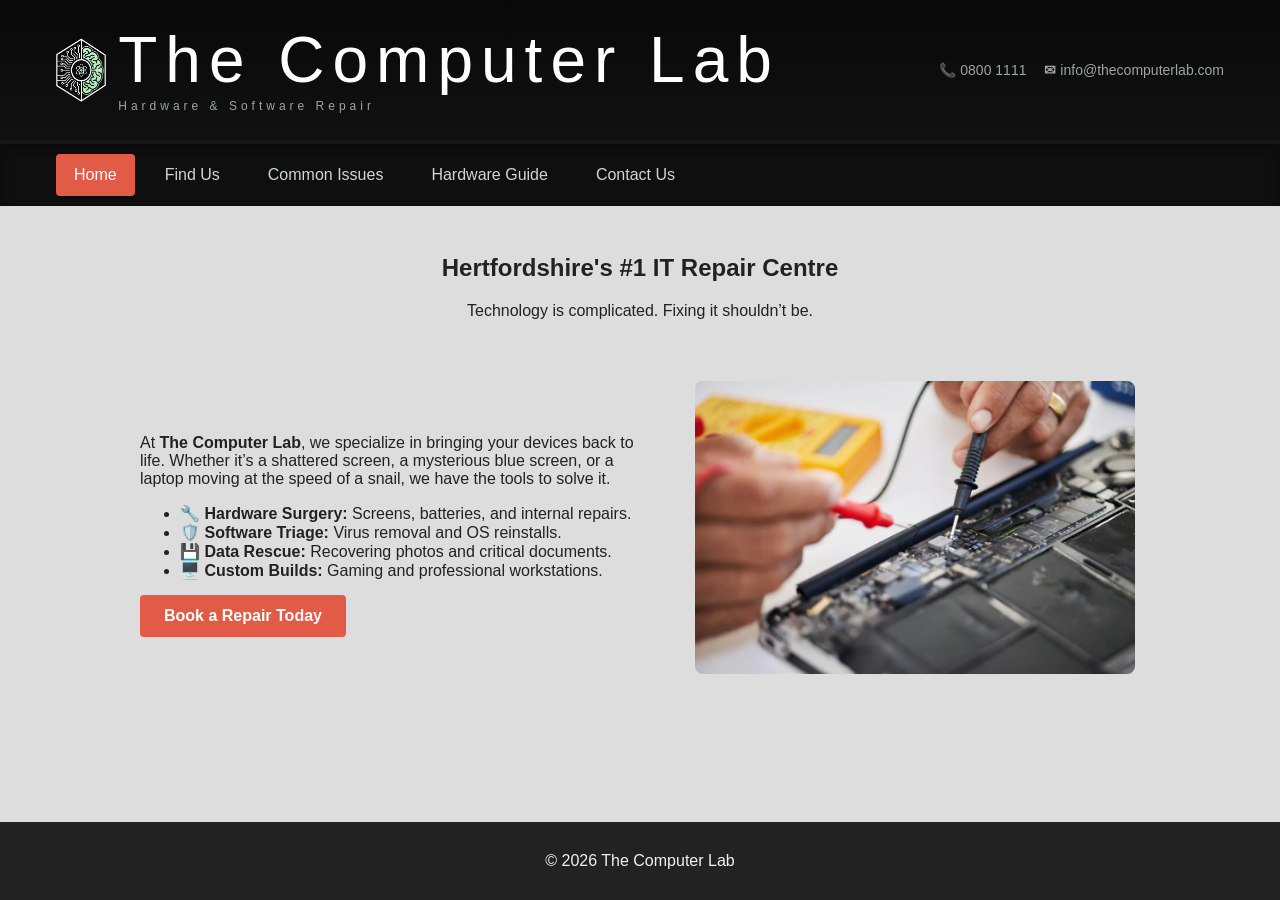
<file: index.html>
<!DOCTYPE html>
<html lang="en">
<head>
    <meta charset="utf-8">
    <meta name="viewport" content="width=device-width, initial-scale=1">
    <title>The Computer Lab - Hardware & Software Repair</title>
    <link rel="stylesheet" href="styles.css">
</head>
<body>
    <header class="site-header">
        <div class="header-inner">
            <div class="brand">
                <img src="images/logo.png" alt="Logo" class="logo">
                <div class="logo-text">The Computer Lab<span class="sub">Hardware & Software Repair</span></div>
            </div>

            <div class="header-contacts">
                <div class="contact-item"><strong>📞</strong> 0800 1111</div>
                <div class="contact-item"><strong>✉</strong> info@thecomputerlab.com</div>
            </div>
        </div>

        <nav class="main-nav">
            <ul>
                <li><a class="active" href="index.html">Home</a></li>
                <li><a href="findUs.html">Find Us</a></li>
                <li><a href="commonIssues.html">Common Issues</a></li>
                <li><a href="hardwareGuide.html">Hardware Guide</a></li>
                <li><a href="contactUs.html">Contact Us</a></li>
            </ul>
        </nav>
    </header>

    <main class="content">
        <section class="hero-section">
            <h2>Hertfordshire's #1 IT Repair Centre</h2>
            <p class="tagline">Technology is complicated. Fixing it shouldn’t be.</p>

            <div class="flex-container">
                <div class="text-side">
                    <p>At <strong>The Computer Lab</strong>, we specialize in bringing your devices back to life. Whether it’s a shattered screen, a mysterious blue screen, or a laptop moving at the speed of a snail, we have the tools to solve it.</p>
                    
                    <ul class="service-list">
                        <li><span>🔧</span> <strong>Hardware Surgery:</strong> Screens, batteries, and internal repairs.</li>
                        <li><span>🛡️</span> <strong>Software Triage:</strong> Virus removal and OS reinstalls.</li>
                        <li><span>💾</span> <strong>Data Rescue:</strong> Recovering photos and critical documents.</li>
                        <li><span>🖥️</span> <strong>Custom Builds:</strong> Gaming and professional workstations.</li>
                    </ul>

                    <a href="contactUs.html" class="btn-primary">Book a Repair Today</a>
                </div>

                <div class="image-capsule">
                    <img src="images/ManSolderingLaptop.webp" alt="Professional repair" class="repair-img">
                </div>
            </div>
        </section>
    </main>

    <footer class="footer">
        <p>&#169; 2026 The Computer Lab</p>
    </footer>
</body>
</html>
</file>
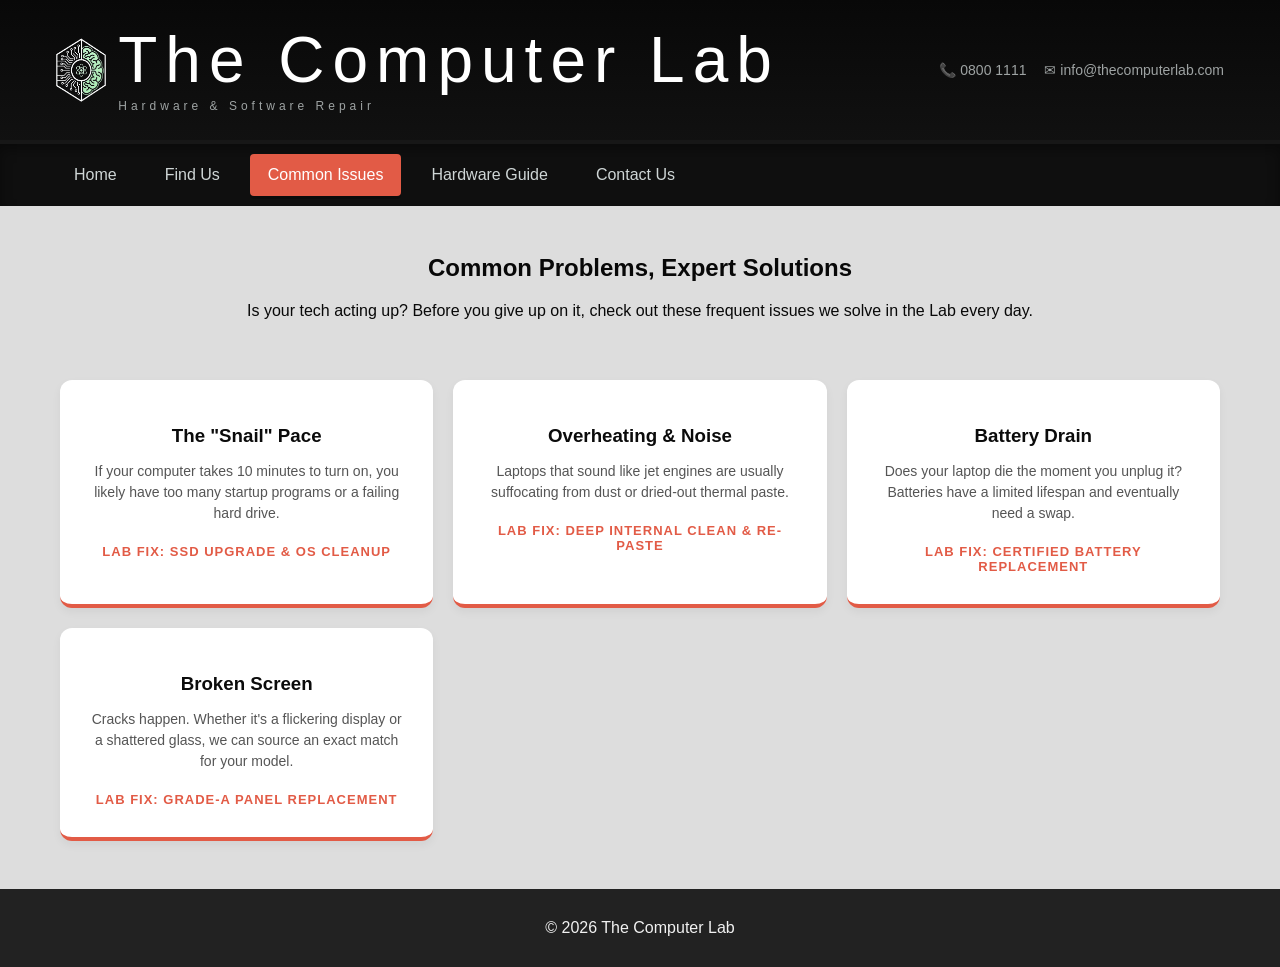
<file: commonIssues.html>
<!DOCTYPE html>
<html lang="en">
<head>
    <meta charset="utf-8">
    <meta name="viewport" content="width=device-width, initial-scale=1">
    <title>The Computer Lab - Hardware & Software Repair</title>
    <link rel="stylesheet" href="styles.css">
</head>
<body>
    <header class="site-header">
        <div class="header-inner">
            <div class="brand">
                <img src="images/logo.png" alt="Logo for The Computer Lab" class="logo">
                <div class="logo-text">The Computer Lab<span class="sub">Hardware & Software Repair</span></div>
            </div>

            <div class="header-contacts">
                <div class="contact-item">📞 0800 1111</div>
                <div class="contact-item">✉ info@thecomputerlab.com</div>
            </div>
        </div>

        <nav class="main-nav">
            <ul>
                <li><a href="index.html">Home</a></li>
                <li><a href="findUs.html">Find Us</a></li>
                <li><a class="active" href="commonIssues.html">Common Issues</a></li>
                <li><a href="hardwareGuide.html">Hardware Guide</a></li>
                <li><a href="contactUs.html">Contact Us</a></li>
            </ul>
        </nav>
    </header>

    <main class="content">
        <div class="intro-section">
            <h2>Common Problems, Expert Solutions</h2>
            <p>Is your tech acting up? Before you give up on it, check out these frequent issues we solve in the Lab every day.</p>
        </div>

        <div class="issues-grid">
            <div class="issue-card">
                <div class="issue-icon"></div>
                <h3>The "Snail" Pace</h3>
                <p>If your computer takes 10 minutes to turn on, you likely have too many startup programs or a failing hard drive.</p>
                <span class="lab-fix">Lab Fix: SSD Upgrade & OS Cleanup</span>
            </div>

            <div class="issue-card">
                <div class="issue-icon"></div>
                <h3>Overheating & Noise</h3>
                <p>Laptops that sound like jet engines are usually suffocating from dust or dried-out thermal paste.</p>
                <span class="lab-fix">Lab Fix: Deep Internal Clean & Re-paste</span>
            </div>

            <div class="issue-card">
                <div class="issue-icon"></div>
                <h3>Battery Drain</h3>
                <p>Does your laptop die the moment you unplug it? Batteries have a limited lifespan and eventually need a swap.</p>
                <span class="lab-fix">Lab Fix: Certified Battery Replacement</span>
            </div>

            <div class="issue-card">
                <div class="issue-icon"></div>
                <h3>Broken Screen</h3>
                <p>Cracks happen. Whether it's a flickering display or a shattered glass, we can source an exact match for your model.</p>
                <span class="lab-fix">Lab Fix: Grade-A Panel Replacement</span>
            </div>
        </div>
    </main>

    <footer class="footer">
        <p>&#169; 2026 The Computer Lab</p>
    </footer>
</body>
</html>
</file>
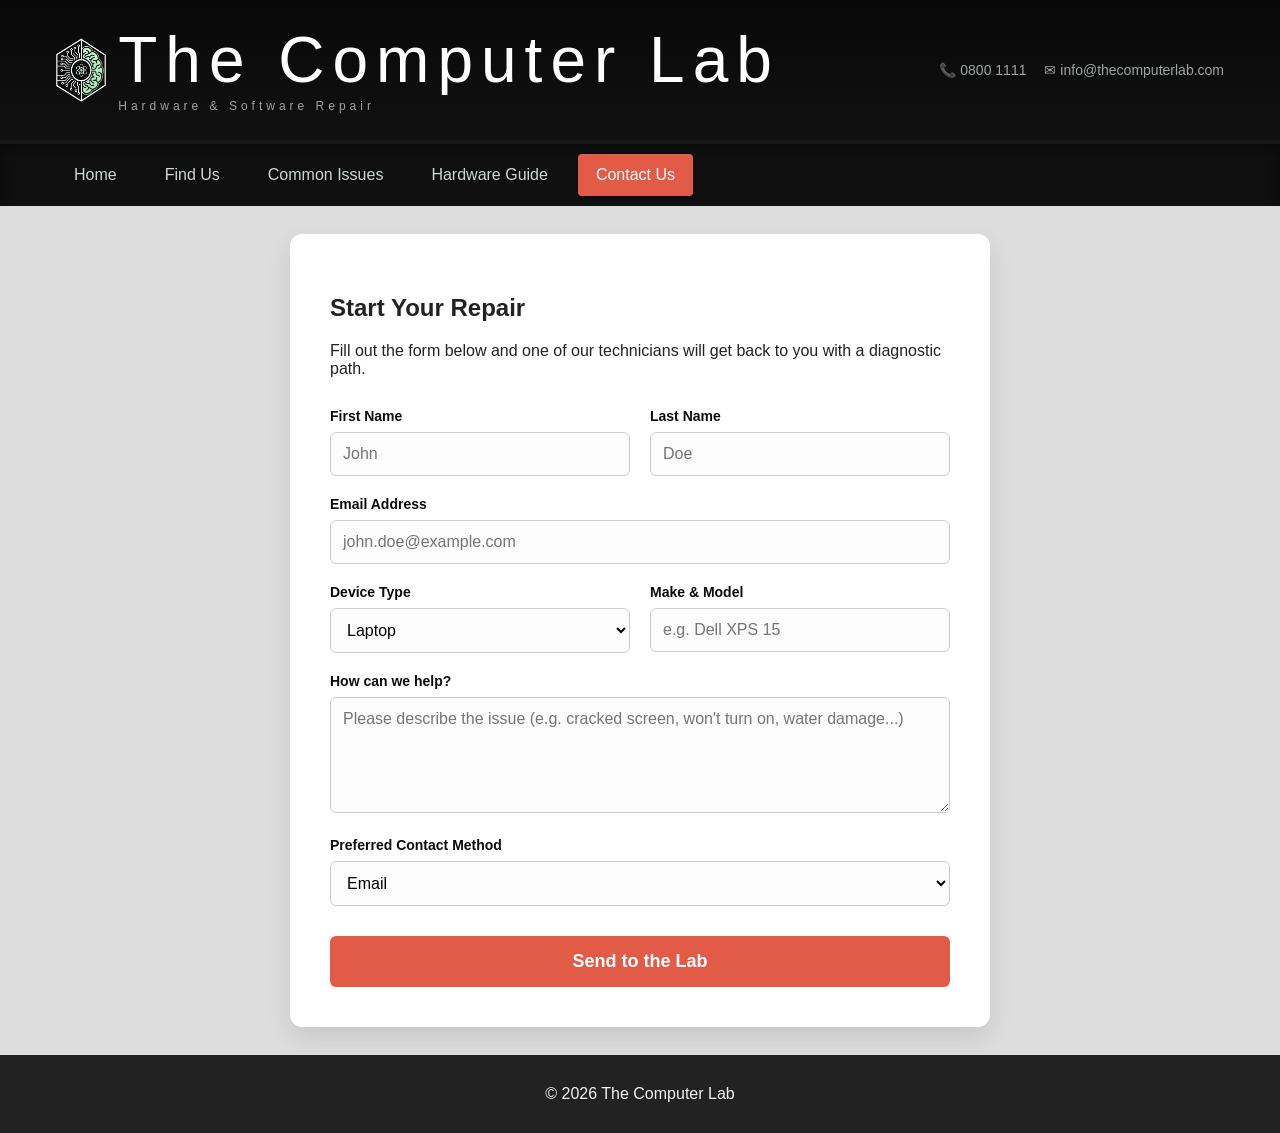
<file: contactUs.html>
<!DOCTYPE html>
<html lang="en">
<head>
    <meta charset="utf-8">
    <meta name="viewport" content="width=device-width, initial-scale=1">
    <title>The Computer Lab - Hardware & Software Repair</title>
    <link rel="stylesheet" href="styles.css">
</head>
<body>
    <header class="site-header">
        <div class="header-inner">
            <div class="brand">
                <img src="images/logo.png" alt="Logo for The Computer Lab" class="logo">
                <div class="logo-text">The Computer Lab<span class="sub">Hardware & Software Repair</span></div>
            </div>

            <div class="header-contacts">
                <div class="contact-item">📞 0800 1111</div>
                <div class="contact-item">✉ info@thecomputerlab.com</div>
            </div>
        </div>

        <nav class="main-nav">
            <ul>
                <li><a href="index.html">Home</a></li>
                <li><a href="findUs.html">Find Us</a></li>
                <li><a href="commonIssues.html">Common Issues</a></li>
                <li><a href="hardwareGuide.html">Hardware Guide</a></li>
                <li><a class="active" href="contactUs.html">Contact Us</a></li>
            </ul>
        </nav>
    </header>

    <main class="content">
    <div class="contact-container">
        <h2>Start Your Repair</h2>
        <p>Fill out the form below and one of our technicians will get back to you with a diagnostic path.</p>
        
        <form class="repair-form" action="/action_page.php" method="post">
            <div class="form-group-row">
                <div class="form-group">
                    <label for="fname">First Name</label>
                    <input type="text" id="fname" name="fname" placeholder="John" required>
                </div>
                <div class="form-group">
                    <label for="lname">Last Name</label>
                    <input type="text" id="lname" name="lname" placeholder="Doe" required>
                </div>
            </div>

            <div class="form-group">
                <label for="email">Email Address</label>    
                <input type="email" id="email" name="email" placeholder="john.doe@example.com" required>
            </div>

            <div class="form-group-row">
                <div class="form-group">
                    <label for="device">Device Type</label>
                    <select id="device" name="device">
                        <option value="laptop">Laptop</option>
                        <option value="desktop">Desktop / Gaming PC</option>
                        <option value="mac">Apple Mac</option>
                        <option value="tablet">Tablet / iPad</option>
                        <option value="other">Other</option>
                    </select>
                </div>
                <div class="form-group">
                    <label for="model">Make & Model</label>
                    <input type="text" id="model" name="model" placeholder="e.g. Dell XPS 15">
                </div>
            </div>

            <div class="form-group">
                <label for="help">How can we help?</label>
                <textarea id="help" name="help" rows="5" placeholder="Please describe the issue (e.g. cracked screen, won't turn on, water damage...)"></textarea>
            </div>

            <div class="form-group">
                <label for="contact-method">Preferred Contact Method</label>
                <select id="contact-method" name="contact-method">
                    <option value="email">Email</option>
                    <option value="phone">Phone Call</option>
                    <option value="text">SMS / Text Message</option>
                </select>
            </div>

            <button type="submit" class="submit-btn">Send to the Lab</button>
        </form> 
    </div>
</main>

    <footer class="footer">
        <p>&#169; 2026 The Computer Lab</p>
    </footer>
</body>
</html>
</file>
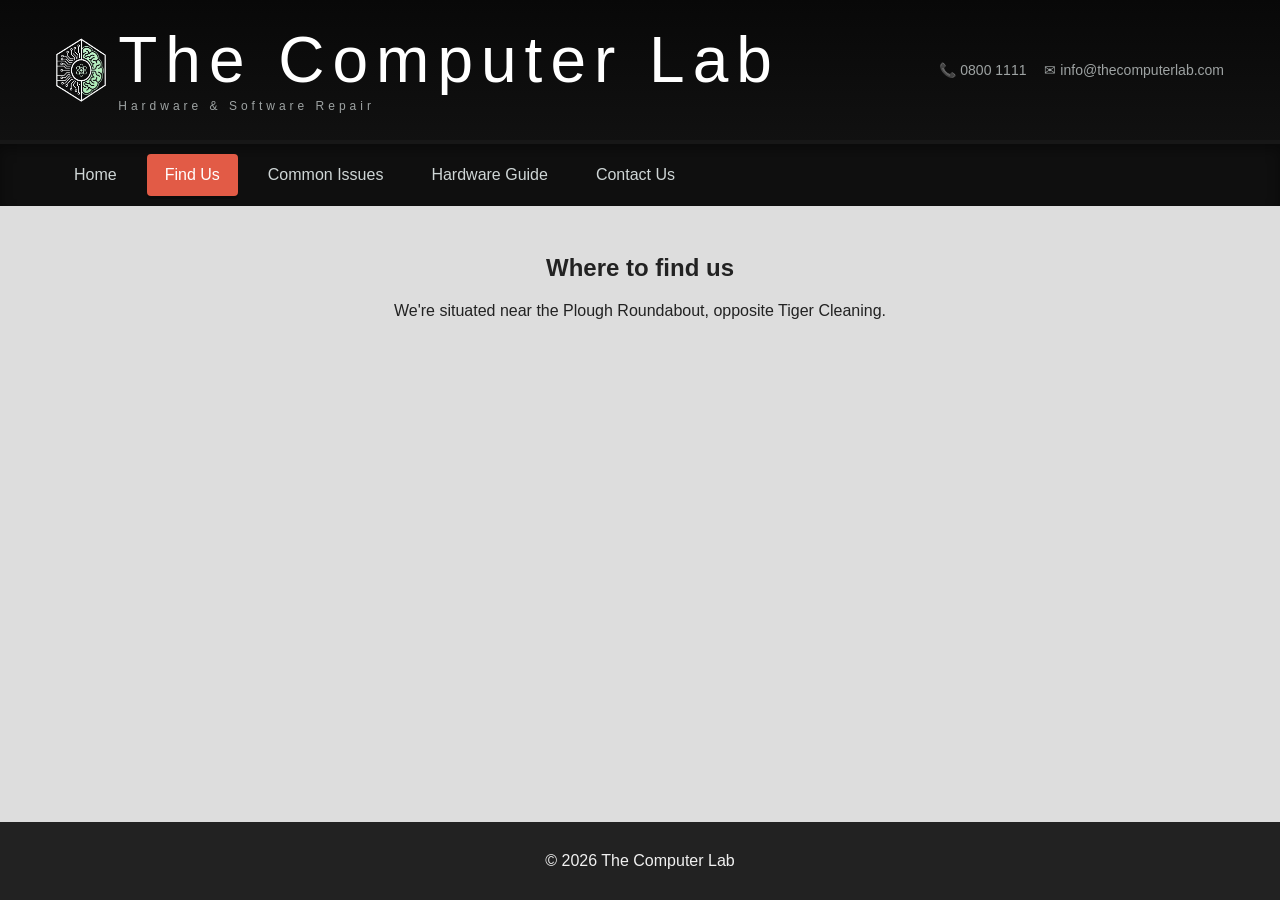
<file: findUs.html>
<!DOCTYPE html>
<html lang="en">
<head>
    <meta charset="utf-8">
    <meta name="viewport" content="width=device-width, initial-scale=1">
    <title>The Computer Lab - Hardware & Software Repair</title>
    <link rel="stylesheet" href="styles.css">
</head>
<body>
    <header class="site-header">
        <div class="header-inner">
            <div class="brand">
                <img src="images/logo.png" alt="Logo for The Computer Lab" class="logo">
                <div class="logo-text">The Computer Lab<span class="sub">Hardware & Software Repair</span></div>
            </div>

            <div class="header-contacts">
                <div class="contact-item">📞 0800 1111</div>
                <div class="contact-item">✉ info@thecomputerlab.com</div>
            </div>
        </div>

        <nav class="main-nav">
            <ul>
                <li><a href="index.html">Home</a></li>
                <li><a class="active" href="findUs.html">Find Us</a></li>
                <li><a href="commonIssues.html">Common Issues</a></li>
                <li><a href="hardwareGuide.html">Hardware Guide</a></li>
                <li><a href="contactUs.html">Contact Us</a></li>
            </ul>
        </nav>
    </header>

    <main class="content">
        <h2>Where to find us</h2>
        <p>We're situated near the Plough Roundabout, opposite Tiger Cleaning. </p>
        <div class="maps">
            <iframe src="https://www.google.com/maps/embed?pb=!1m18!1m12!1m3!1d441.5511452381293!2d-0.4742023826043319!3d51.74670553460415!2m3!1f0!2f0!3f0!3m2!1i1024!2i768!4f13.1!3m3!1m2!1s0x4876415fdaf1dd49%3A0x4ae88def6f8a1393!2sThe%20Plough%20Roundabout%2C%20Hemel%20Hempstead!5e0!3m2!1sen!2suk!4v1776845516202!5m2!1sen!2suk" width="600" height="450" style="border:0;" allowfullscreen="" loading="lazy" referrerpolicy="no-referrer-when-downgrade"></iframe>
        </div>
    </main>

    <footer class="footer">
        <p>&#169; 2026 The Computer Lab</p>
    </footer>
</body>
</html>
</file>
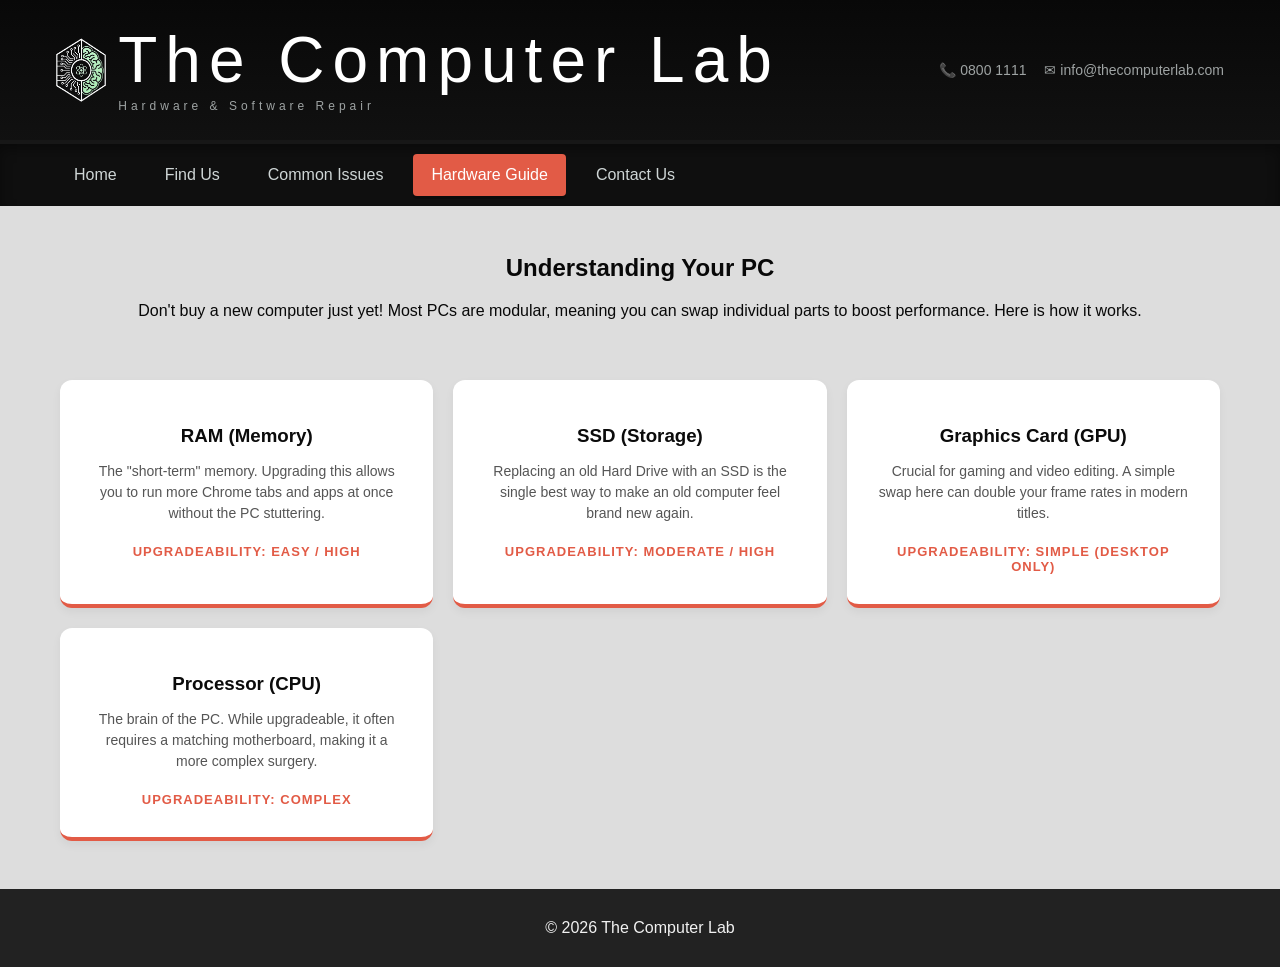
<file: hardwareGuide.html>
<!DOCTYPE html>
<html lang="en">
<head>
    <meta charset="utf-8">
    <meta name="viewport" content="width=device-width, initial-scale=1">
    <title>Hardware Guide - The Computer Lab</title>
    <link rel="stylesheet" href="styles.css">
</head>
<body>
    <header class="site-header">
        <div class="header-inner">
            <div class="brand">
                <img src="images/logo.png" alt="Logo for The Computer Lab" class="logo">
                <div class="logo-text">The Computer Lab<span class="sub">Hardware & Software Repair</span></div>
            </div>

            <div class="header-contacts">
                <div class="contact-item">📞 0800 1111</div>
                <div class="contact-item">✉ info@thecomputerlab.com</div>
            </div>
        </div>

        <nav class="main-nav">
            <ul>
                <li><a href="index.html">Home</a></li>
                <li><a href="findUs.html">Find Us</a></li>
                <li><a href="commonIssues.html">Common Issues</a></li>
                <li><a class="active" href="hardwareGuide.html">Hardware Guide</a></li>
                <li><a href="contactUs.html">Contact Us</a></li>
            </ul>
        </nav>
    </header>

    <main class="content">
        <div class="intro-section">
            <h2>Understanding Your PC</h2>
            <p>Don't buy a new computer just yet! Most PCs are modular, meaning you can swap individual parts to boost performance. Here is how it works.</p>
        </div>

        <div class="issues-grid">
            <div class="issue-card">
                <div class="issue-icon"></div>
                <h3>RAM (Memory)</h3>
                <p>The "short-term" memory. Upgrading this allows you to run more Chrome tabs and apps at once without the PC stuttering.</p>
                <span class="lab-fix">Upgradeability: Easy / High</span>
            </div>

            <div class="issue-card">
                <div class="issue-icon"></div>
                <h3>SSD (Storage)</h3>
                <p>Replacing an old Hard Drive with an SSD is the single best way to make an old computer feel brand new again.</p>
                <span class="lab-fix">Upgradeability: Moderate / High</span>
            </div>

            <div class="issue-card">
                <div class="issue-icon"></div>
                <h3>Graphics Card (GPU)</h3>
                <p>Crucial for gaming and video editing. A simple swap here can double your frame rates in modern titles.</p>
                <span class="lab-fix">Upgradeability: Simple (Desktop Only)</span>
            </div>

            <div class="issue-card">
                <div class="issue-icon"></div>
                <h3>Processor (CPU)</h3>
                <p>The brain of the PC. While upgradeable, it often requires a matching motherboard, making it a more complex surgery.</p>
                <span class="lab-fix">Upgradeability: Complex</span>
            </div>
        </div>

    </main>

    <footer class="footer">
        <p>© 2026 The Computer Lab</p>
    </footer>
</body>
</html>
</file>
<file: styles.css>
/* GLOBAL STYLES & VARIABLES */

:root{
  --dark:#0b0b0b;
  --nav:#0f0f0f;
  --accent:#e25b46;
  --muted:#9ea3a3;
}

/* Box sizing reset for consistent element sizing */
*{box-sizing:border-box}

body{
  margin:0;
  font-family: Arial, Helvetica, sans-serif;
  background:#fff;
  color:#eee;
  display: flex;
  flex-direction: column;
  min-height: 100vh; /* Ensures the body spans the full viewport height */
}

/* HEADER SECTION */

/* Top header background with gradient */
.site-header{background:linear-gradient(#080808,#151515); color:#fff;}

.header-inner{
  display:flex;
  align-items:center;
  justify-content:space-between;
  max-width:1200px;
  margin:0 auto;
  padding:28px 16px;
}

/* Logo and Branding styles */
.brand{
  display:flex;
  align-items:center;
  gap:12px;
}
.brand .logo{
  display:block;
  width:auto;
  height:48px;         /* match default text height */
  object-fit:contain;
}
.brand .logo-text{
  font-size:48px;
  letter-spacing:8px;
  font-weight:300;
  line-height:1;
  color:#fff;
}
.brand .logo-text .sub{
  display:block;
  font-size:12px;
  letter-spacing:4px;
  color:var(--muted);
  margin-top:8px;
}

/* Header contact links on the right */
.header-contacts{
  display:flex;
  align-items:center;
  gap:18px;
  color:var(--muted);
  font-size:14px;
}
.header-contacts .contact-item{display:none;} /* hide text on small screens */


/* NAVIGATION BAR */

.main-nav{
  background:var(--nav);
  border-top:4px solid rgba(255,255,255,0.03);
  box-shadow: 0 6px 12px rgba(0,0,0,0.35) inset;
}
.main-nav ul{
  list-style:none;
  margin:0;
  padding:0;
  display:flex;
  gap:12px;
  max-width:1200px;
  margin:0 auto;
  padding:10px 16px;
}
.main-nav a{
  display:block;
  padding:12px 18px;
  color:#cfd6d6;
  text-decoration:none;
  border-radius:4px;
  transition:background .15s,color .15s;
}
.main-nav a:hover{background:rgba(255,255,255,0.03); color:#fff;}

/* Style for the current/active page link */
.main-nav a.active{
  background:var(--accent);
  color:#fff;
  box-shadow: 0 3px 0 rgba(0,0,0,0.25);
}

/* MAIN CONTENT AREA */

.content{
  background:#ddd;
  color:#222;
  padding:28px 16px;
  min-height:200px;
  flex-grow: 1; /* Allows content to expand and fill available space */
  text-align: center;
}

/* Centers lists within the content area while keeping text left-aligned */
.content ul {
    display: inline-block; 
    text-align: left;      
    margin: 0 auto;        
}

.repair-img {
    display: block;         
    max-width: 100%;        
    height: auto;
    border-radius: 8px;    
}

/* FOOTER SECTION */

.footer{
  background:#222;
  color:#f1f1f1;
  padding:14px 16px;
  text-align:center;
}

/* FLEX & GRID LAYOUTS */

/* Container for side-by-side text and images */
.flex-container {
    display: flex;          
    align-items: center;    
    justify-content: center;
    gap: 40px;              
    max-width: 1000px;      
    margin: 0 auto;         
    text-align: left;       
}

.text-side {
    flex: 1;                
}

.image-capsule {
    flex: 1;                
    max-width: 450px;
    border: 1px; 
    margin: 40px auto;
    padding: 5px; 
}

iframe{
    width: 80%;
}

.intro-section {
    margin-bottom: 40px;
    color: #080808;
    text-align: center;
}

/* Services/Issues grid using CSS Grid Auto-fit */
.issues-grid {
    display: grid;
    grid-template-columns: repeat(auto-fit, minmax(280px, 1fr));
    gap: 20px;
    max-width: 1200px;
    margin: 0 auto;
    padding: 20px;
}

/* Individual issue card styling */
.issue-card {
    background: #fff;
    padding: 30px;
    border-radius: 12px;
    border-bottom: 4px solid var(--accent); /* Visual brand accent */
    box-shadow: 0 4px 10px rgba(0,0,0,0.05);
    transition: transform 0.2s ease;
    text-align: center;
}

.issue-card:hover {
    transform: translateY(-5px); /* Lift effect on hover */
}

.issue-icon {
    font-size: 40px;
    margin-bottom: 15px;
}

.issue-card h3 {
    margin: 10px 0;
    color: var(--dark);
}

.issue-card p {
    font-size: 14px;
    color: #555;
    line-height: 1.5;
    margin-bottom: 20px;
}

.lab-fix {
    display: block;
    font-weight: bold;
    color: var(--accent);
    font-size: 13px;
    text-transform: uppercase;
    letter-spacing: 1px;
}

/* CALL TO ACTION & BUTTONS */

.cta-section {
    margin-top: 50px;
    padding: 40px;
    background: #f4f4f4;
    border-radius: 8px;
}

.btn-primary {
    background: var(--accent);
    color: #fff;
    padding: 12px 24px;
    text-decoration: none;
    border-radius: 4px;
    display: inline-block;
    margin-top: 15px;
    font-weight: bold;
}

/* CONTACT FORM STYLES */

.contact-container {
    max-width: 700px;
    margin: 0 auto;
    background: #fff;
    padding: 40px;
    border-radius: 12px;
    box-shadow: 0 10px 25px rgba(0,0,0,0.1);
    text-align: left;
}

.repair-form {
    margin-top: 30px;
}

.form-group {
    margin-bottom: 20px;
}

/* Side-by-side input container */
.form-group-row {
    display: flex;
    gap: 20px;
}

.form-group-row .form-group {
    flex: 1;
}

.repair-form label {
    display: block;
    font-weight: bold;
    margin-bottom: 8px;
    font-size: 14px;
    color: var(--dark);
}

.repair-form input, 
.repair-form select, 
.repair-form textarea {
    width: 100%;
    padding: 12px;
    border: 1px solid #ccc;
    border-radius: 6px;
    font-size: 16px;
    font-family: inherit;
    background-color: #fcfcfc;
}

.repair-form input:focus, 
.repair-form textarea:focus {
    outline: none;
    border-color: var(--accent);
    box-shadow: 0 0 5px rgba(226, 91, 70, 0.2);
}

.submit-btn {
    background: var(--accent);
    color: white;
    padding: 15px 30px;
    border: none;
    border-radius: 6px;
    font-size: 18px;
    font-weight: bold;
    cursor: pointer;
    width: 100%;
    transition: background 0.3s ease;
    margin-top: 10px;
}

.submit-btn:hover {
    background: #c04a37;
}

/* RESPONSIVE MEDIA QUERIES */

/* Form fix: Stack side-by-side inputs on mobile */
@media (max-width: 600px) {
    .form-group-row {
        flex-direction: column;
        gap: 0;
    }
    .contact-container {
        padding: 20px;
    }
}

/* Desktop styles for larger screens */
@media (min-width:900px){
  .header-contacts .contact-item{display:block;}
  .main-nav ul{justify-content:flex-start;}
  .brand .logo-text{font-size:64px;}
  .brand .logo{height:64px;} 
}

/* Mobile adjustments for header and navigation */
@media (max-width:640px){
  .brand .logo-text{font-size:28px; letter-spacing:4px;}
  .main-nav ul{flex-wrap:wrap; gap:6px}
  .header-inner{padding:18px 12px}
}
</file>
